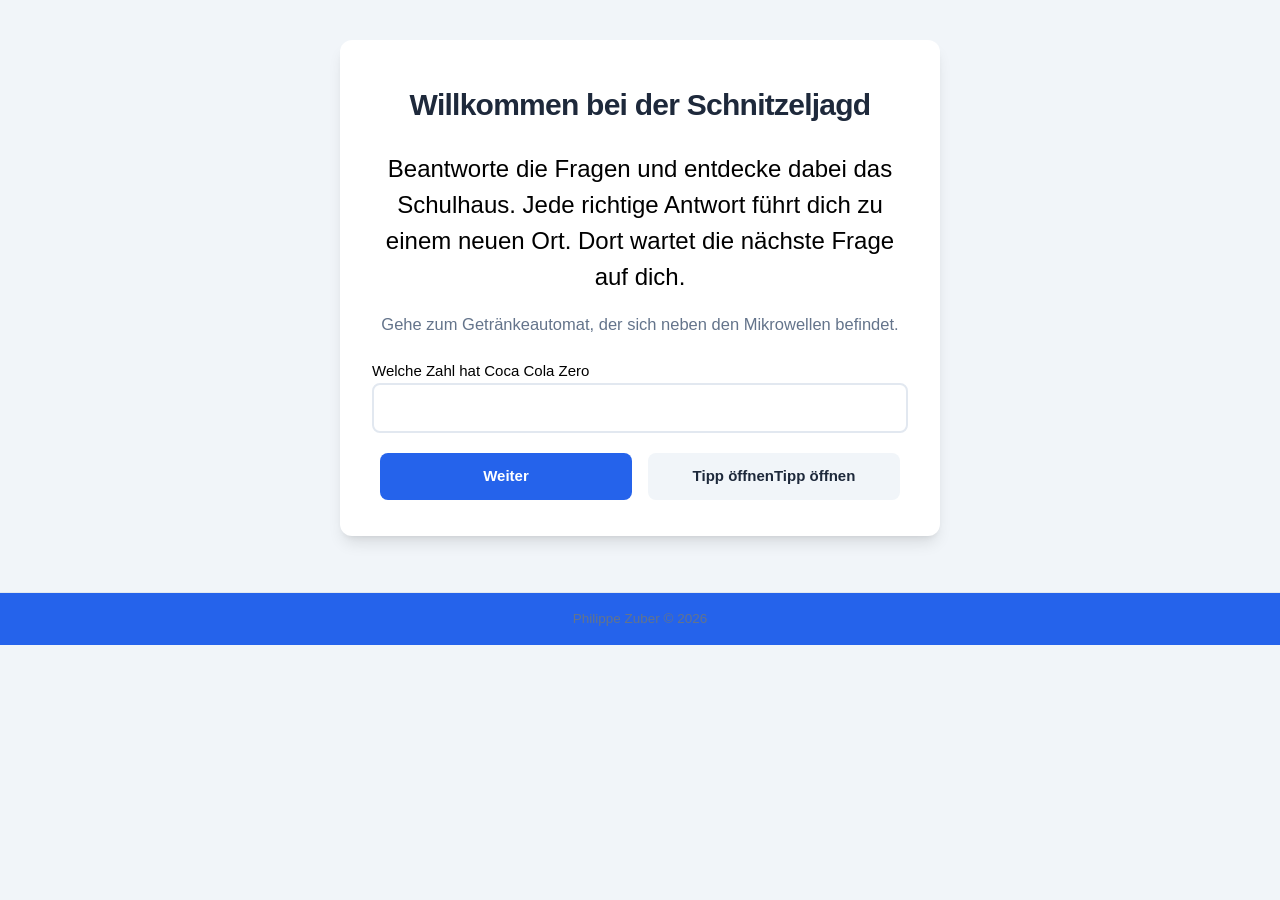
<file: index.html>
<!DOCTYPE html>
<html lang="de">
<head>
    <meta charset="UTF-8">
    <meta name="viewport" content="width=device-width, initial-scale=1.0">
    <title>Schnitzeljagd</title>
    <link rel="stylesheet" href="https://www.w3schools.com/w3css/4/w3.css">
    <link href="https://fonts.googleapis.com/css2?family=Inter:wght@400;600;700&display=swap" rel="stylesheet">
    <link rel="stylesheet" href="css/css.css">
</head>
<body class="w3-light-grey">
    <!-- Hauptinhalt --><!--Test-->
    <div class="w3-container w3-white w3-margin-top w3-padding-16 w3-card-4">
        <h2 class="w3-center">Willkommen bei der Schnitzeljagd</h2>
        <h3 class="w3-center">Beantworte die Fragen und entdecke dabei das Schulhaus. Jede richtige Antwort führt dich zu einem neuen Ort. Dort wartet die nächste Frage auf dich.</h3>
        <p class="w3-center">Gehe zum Getränkeautomat, der sich neben den Mikrowellen befindet.</p>
        
        <form classfor="eingabefeld">Welche Zahl hat Coca Cola Zero</label>
            <input class="w3-input w3-border" type="text" id="eingabefeld" name="eingabefeld" pattern="23" title="Coca Cola zero ist an einem anderen Ort." required>
            <div class="w3-row w3-margin-top">
                <div class="w3-col s6 w3-padding-small">
                    <button class="w3-button w3-blue w3-block" type="submit">Weiter</button>
                </div>
                <div class="w3-col s6 w3-padding-small">
                    <button type="button" onclick="document.getElementById('id01').style.display='block'" class="w3-button w3-light-grey w3-block">Tipp öffnen</buttona onclick="document.getElementById('id01').style.display='block'" class="w3-button w3-light-grey w3-margin-top">Tipp öffnen</a>
                </div>
                </div>
            </div>
        </form>
    </div>
</body>
<!--Modal Window-->
<div id="id01" class="w3-modal">
    <div class="w3-modal-content w3-animate-top w3-card-4">
      <header class="w3-container w3-blue"> 
        <span onclick="document.getElementById('id01').style.display='none'" 
        class="w3-button w3-display-topright">&times;</span>
        <h2>Tipp</h2>
      </header>
      <div class="w3-container">
        <p>Da hat wohl jemand den Automaten neu eingeräumt die Antwort ist 23.</p>
      </div>
      <footer class="w3-container w3-blue">
        <p></p>
      </footer>
    </div>
  </div>
<!-- Footer -->
<footer class="w3-container w3-blue w3-center w3-padding-16 w3-margin-top">
    <p>Philippe Zuber &copy; 2026</p>
</footer>
</html>
</file>
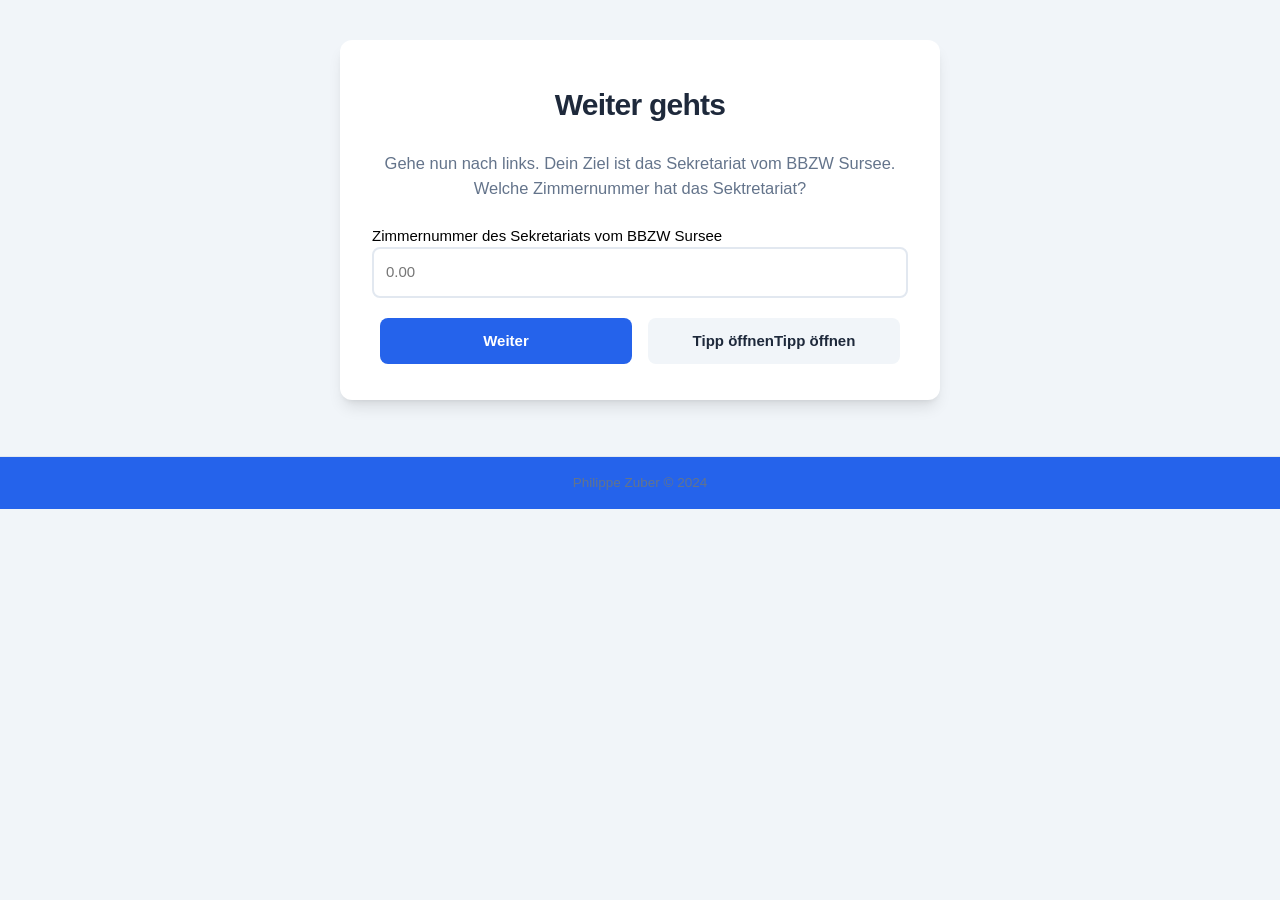
<file: form1.html>
<!DOCTYPE html>
<html lang="de">
<head>
    <meta charset="UTF-8">
    <meta name="viewport" content="width=device-width, initial-scale=1.0">
    <title>Schnitzeljagd</title>
    <link rel="stylesheet" href="https://www.w3schools.com/w3css/4/w3.css">
    <link href="https://fonts.googleapis.com/css2?family=Inter:wght@400;600;700&display=swap" rel="stylesheet">
    <link rel="stylesheet" href="css/css.css">
</head>
<body class="w3-light-grey">
    <!-- Hauptinhalt test -->
    <div class="w3-container w3-white w3-margin-top w3-padding-16 w3-card-4">
        <h2 class="w3-center">Weiter gehts</h2>
        <p class="w3-center">Gehe nun nach links. Dein Ziel ist das Sekretariat vom BBZW Sursee. Welche Zimmernummer hat das Sektretariat?</p>
        
        <form classfor="eingabefeld">Zimmernummer des Sekretariats vom BBZW Sursee</label>
            <input class="w3-input w3-border" type="text" id="eingabefeld" name="eingabefeld" pattern="0.14" title="Pass auf, dass du nicht beim Sekretariat vom BBZ*G* landest." required placeholder="0.00">
            <div class="w3-row w3-margin-top">
                <div class="w3-col s6 w3-padding-small">
                    <button class="w3-button w3-blue w3-block" type="submit">Weiter</button>
                </div>
                <div class="w3-col s6 w3-padding-small">
                    <button type="button" onclick="document.getElementById('id01').style.display='block'" class="w3-button w3-light-grey w3-block">Tipp öffnen</buttona onclick="document.getElementById('id01').style.display='block'" class="w3-button w3-light-grey w3-margin-top">Tipp öffnen</a>
                </div>
                </div>
            </div>
        </form>
    </div>
</body>
<!--Modal Window-->
<div id="id01" class="w3-modal">
    <div class="w3-modal-content w3-animate-top w3-card-4">
      <header class="w3-container w3-blue"> 
        <span onclick="document.getElementById('id01').style.display='none'" 
        class="w3-button w3-display-topright">&times;</span>
        <h2>Tipp Topp</h2>
      </header>
      <div class="w3-container">
        <p>0.14</p>
      </div>
      <footer class="w3-container w3-blue">
        <p></p>
      </footer>
    </div>
  </div>
<!-- Footer -->
<footer class="w3-container w3-blue w3-center w3-padding-16 w3-margin-top">
    <p>Philippe Zuber &copy; 2024</p>
</footer>
</html>
</file>
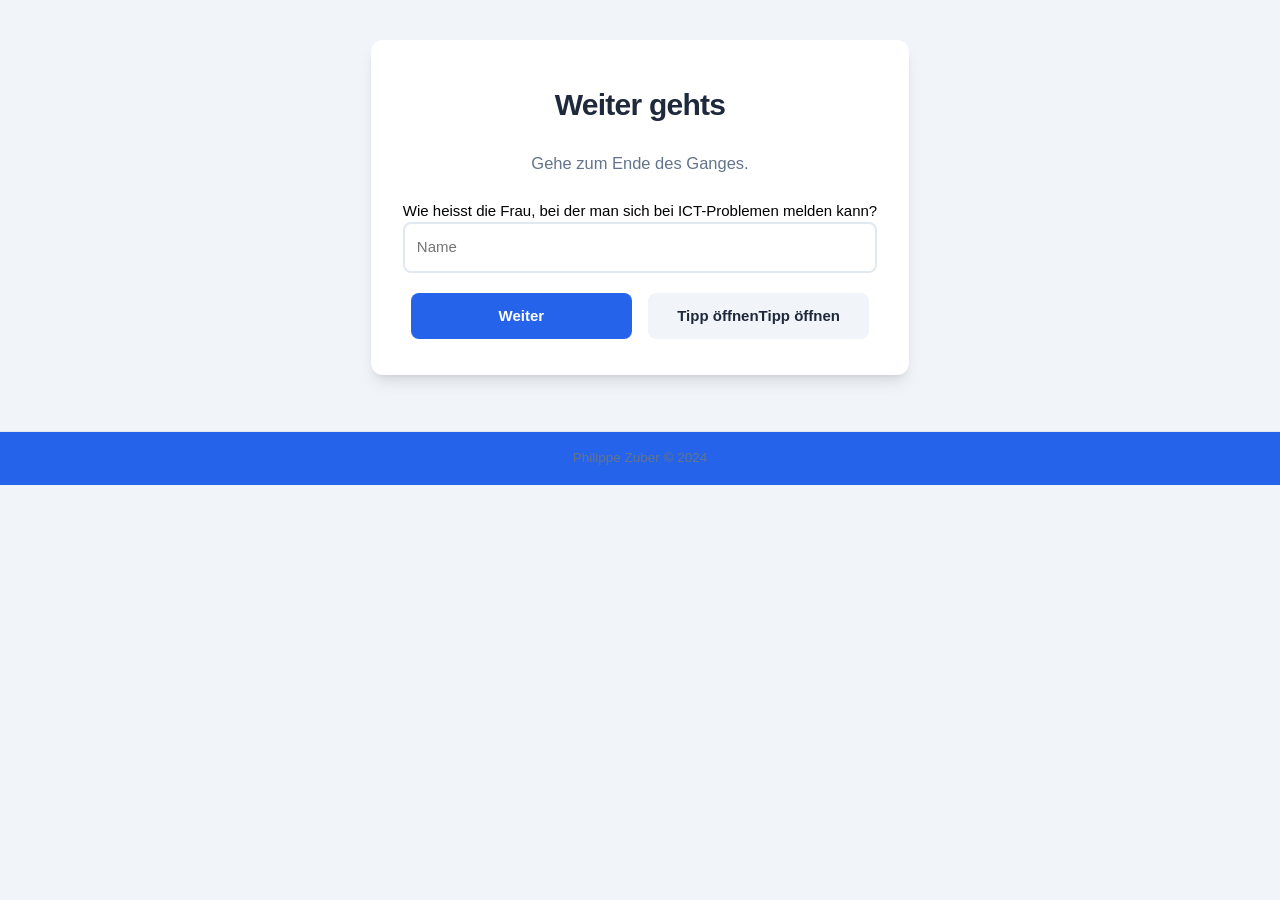
<file: form2.html>
<!DOCTYPE html>
<html lang="de">
<head>
    <meta charset="UTF-8">
    <meta name="viewport" content="width=device-width, initial-scale=1.0">
    <title>Rätseltour</title>
    <link rel="stylesheet" href="https://www.w3schools.com/w3css/4/w3.css">
    <link href="https://fonts.googleapis.com/css2?family=Inter:wght@400;600;700&display=swap" rel="stylesheet">
    <link rel="stylesheet" href="css/css.css">
</head>
<body class="w3-light-grey">
    <!-- Hauptinhalt -->
    <div class="w3-container w3-white w3-margin-top w3-padding-16 w3-card-4">
        <h2 class="w3-center">Weiter gehts</h2>
        <p class="w3-center">Gehe zum Ende des Ganges.</p>
        
        <form classfor="eingabefeld">Wie heisst die Frau, bei der man sich bei ICT-Problemen melden kann?</label>
            <input class="w3-input w3-border" type="text" id="eingabefeld" name="eingabefeld" pattern="Brigitte Mühlebach" title="Wenn etwas falsch eingegeben wurde" required placeholder="Name">
            <div class="w3-row w3-margin-top">
                <div class="w3-col s6 w3-padding-small">
                    <button class="w3-button w3-blue w3-block" type="submit">Weiter</button>
                </div>
                <div class="w3-col s6 w3-padding-small">
                    <button type="button" onclick="document.getElementById('id01').style.display='block'" class="w3-button w3-light-grey w3-block">Tipp öffnen</buttona onclick="document.getElementById('id01').style.display='block'" class="w3-button w3-light-grey w3-margin-top">Tipp öffnen</a>
                </div>
                </div>
            </div>
        </form>
    </div>
</body>
<!--Modal Window-->
<div id="id01" class="w3-modal">
    <div class="w3-modal-content w3-animate-top w3-card-4">
      <header class="w3-container w3-blue"> 
        <span onclick="document.getElementById('id01').style.display='none'" 
        class="w3-button w3-display-topright">&times;</span>
        <h2>Tipp</h2>
      </header>
      <div class="w3-container">
        <p>Brigitte Mühlebach</p>
      </div>
      <footer class="w3-container w3-blue">
        <p></p>
      </footer>
    </div>
  </div>
<!-- Footer -->
<footer class="w3-container w3-blue w3-center w3-padding-16 w3-margin-top">
    <p>Philippe Zuber &copy; 2024</p>
</footer>
</html>
</file>
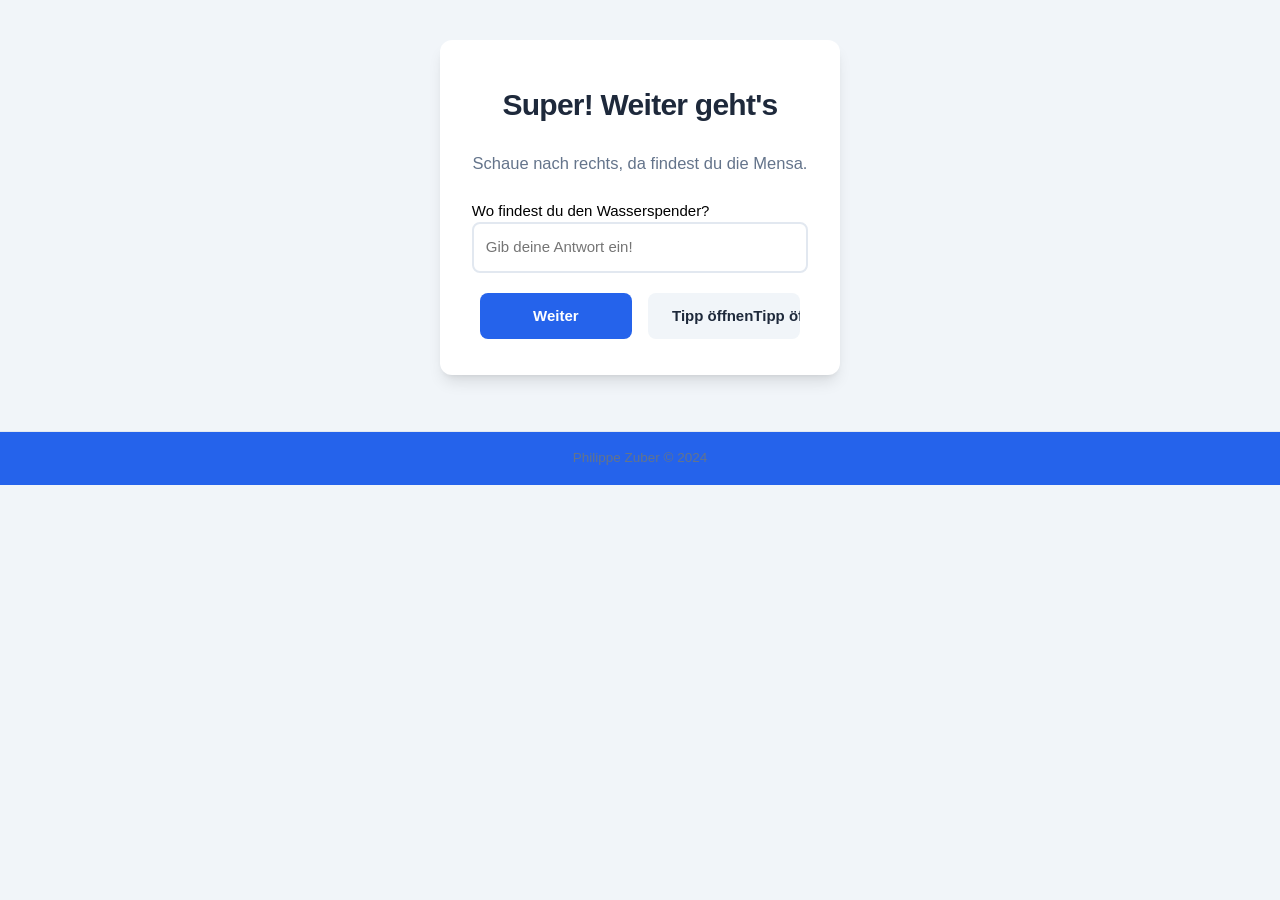
<file: form3.html>
<!DOCTYPE html>
<html lang="de">
<head>
    <meta charset="UTF-8">
    <meta name="viewport" content="width=device-width, initial-scale=1.0">
    <title>Schnitzeljagd</title>
    <link rel="stylesheet" href="https://www.w3schools.com/w3css/4/w3.css">
    <link href="https://fonts.googleapis.com/css2?family=Inter:wght@400;600;700&display=swap" rel="stylesheet">
    <link rel="stylesheet" href="css/css.css">
</head>
<body class="w3-light-grey">
    <!-- Hauptinhalt -->
    <div class="w3-container w3-white w3-margin-top w3-padding-16 w3-card-4">
        <h2 class="w3-center">Super! Weiter geht's</h2>
        <p class="w3-center">Schaue nach rechts, da findest du die Mensa.</p>
        
        <form classfor="eingabefeld">Wo findest du den Wasserspender?</label>
            <input class="w3-input w3-border" type="text" id="eingabefeld" name="eingabefeld" pattern="Mitte" title="Wenn etwas falsch eingegeben wurde" required placeholder="Gib deine Antwort ein!">
            <div class="w3-row w3-margin-top">
                <div class="w3-col s6 w3-padding-small">
                    <button class="w3-button w3-blue w3-block" type="submit">Weiter</button>
                </div>
                <div class="w3-col s6 w3-padding-small">
                    <button type="button" onclick="document.getElementById('id01').style.display='block'" class="w3-button w3-light-grey w3-block">Tipp öffnen</buttona onclick="document.getElementById('id01').style.display='block'" class="w3-button w3-light-grey w3-margin-top">Tipp öffnen</a>
                </div>
                </div>
            </div>
        </form>
    </div>
</body>
<!--Modal Window-->
<div id="id01" class="w3-modal">
    <div class="w3-modal-content w3-animate-top w3-card-4">
      <header class="w3-container w3-blue"> 
        <span onclick="document.getElementById('id01').style.display='none'" 
        class="w3-button w3-display-topright">&times;</span>
        <h2>Tipp</h2>
      </header>
      <div class="w3-container">
        <p>Links, Rechts oder Mitte</p>
      </div>
      <footer class="w3-container w3-blue">
        <p></p>
      </footer>
    </div>
  </div>
<!-- Footer -->
<footer class="w3-container w3-blue w3-center w3-padding-16 w3-margin-top">
    <p>Philippe Zuber &copy; 2024</p>
</footer>
</html>
</file>
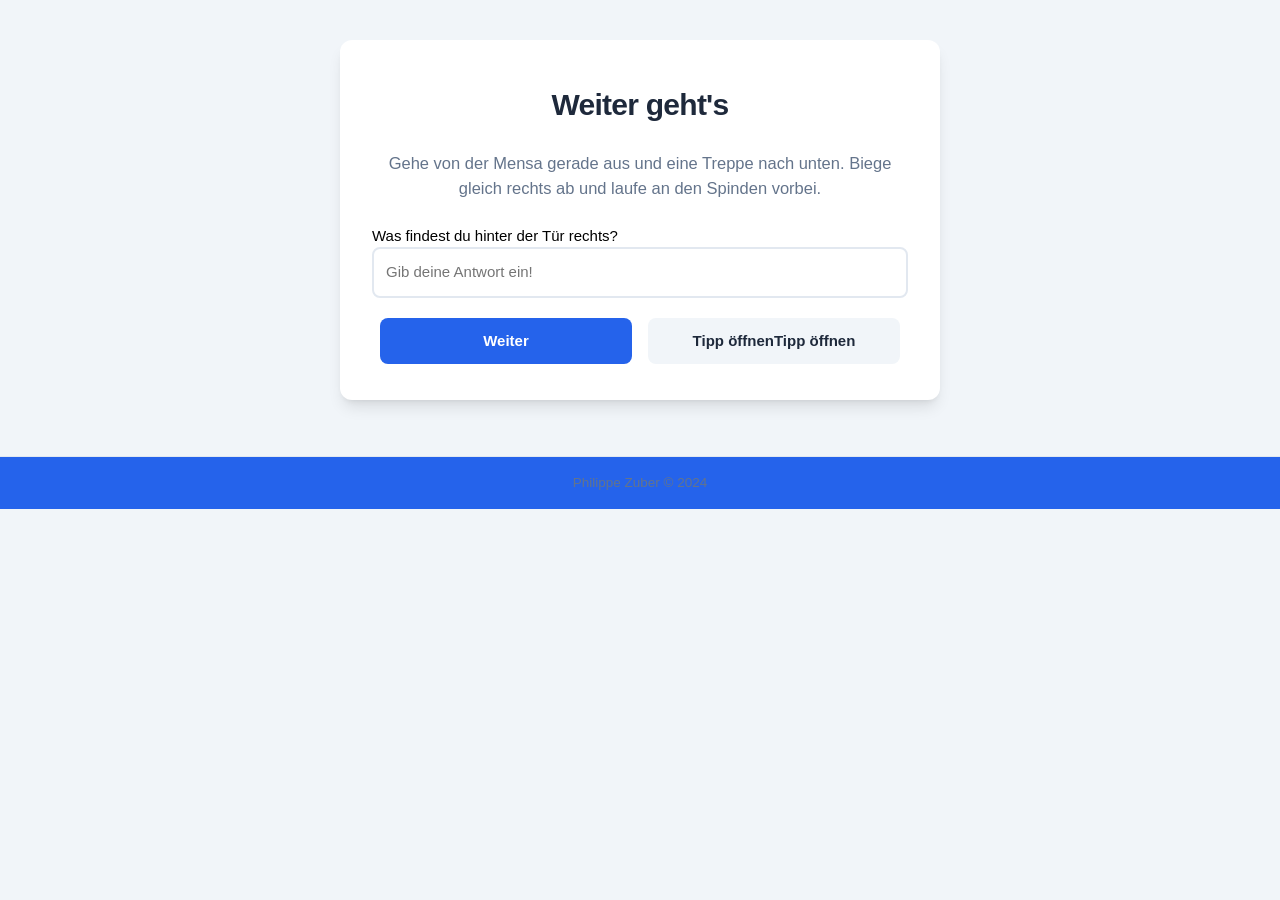
<file: form4.html>
<!DOCTYPE html>
<html lang="de">
<head>
    <meta charset="UTF-8">
    <meta name="viewport" content="width=device-width, initial-scale=1.0">
    <title>Schnitzeljagd</title>
    <link rel="stylesheet" href="https://www.w3schools.com/w3css/4/w3.css">
    <link href="https://fonts.googleapis.com/css2?family=Inter:wght@400;600;700&display=swap" rel="stylesheet">
    <link rel="stylesheet" href="css/css.css">
</head>
<body class="w3-light-grey">
    <!-- Hauptinhalt -->
    <div class="w3-container w3-white w3-margin-top w3-padding-16 w3-card-4">
        <h2 class="w3-center">Weiter geht's</h2>
        <p class="w3-center">Gehe von der Mensa gerade aus und eine Treppe nach unten. Biege gleich rechts ab und laufe an den Spinden vorbei.</p>
        
        <form classfor="eingabefeld">Was findest du hinter der Tür rechts?</label>
            <input class="w3-input w3-border" type="text" id="eingabefeld" name="eingabefeld" pattern="Veloraum"" title="Wenn etwas falsch eingegeben wurde" required placeholder="Gib deine Antwort ein!">
            <div class="w3-row w3-margin-top">
                <div class="w3-col s6 w3-padding-small">
                    <button class="w3-button w3-blue w3-block" type="submit">Weiter</button>
                </div>
                <div class="w3-col s6 w3-padding-small">
                    <button type="button" onclick="document.getElementById('id01').style.display='block'" class="w3-button w3-light-grey w3-block">Tipp öffnen</buttona onclick="document.getElementById('id01').style.display='block'" class="w3-button w3-light-grey w3-margin-top">Tipp öffnen</a>
                </div>
                </div>
            </div>
        </form>
    </div>
</body>
<!--Modal Window-->
<div id="id01" class="w3-modal">
    <div class="w3-modal-content w3-animate-top w3-card-4">
      <header class="w3-container w3-blue"> 
        <span onclick="document.getElementById('id01').style.display='none'" 
        class="w3-button w3-display-topright">&times;</span>
        <h2>Tipp</h2>
      </header>
      <div class="w3-container">
        <p>Veloraum</p>
      </div>
      <footer class="w3-container w3-blue">
        <p></p>
      </footer>
    </div>
  </div>
<!-- Footer -->
<footer class="w3-container w3-blue w3-center w3-padding-16 w3-margin-top">
    <p>Philippe Zuber &copy; 2024</p>
</footer>
</html>
</file>
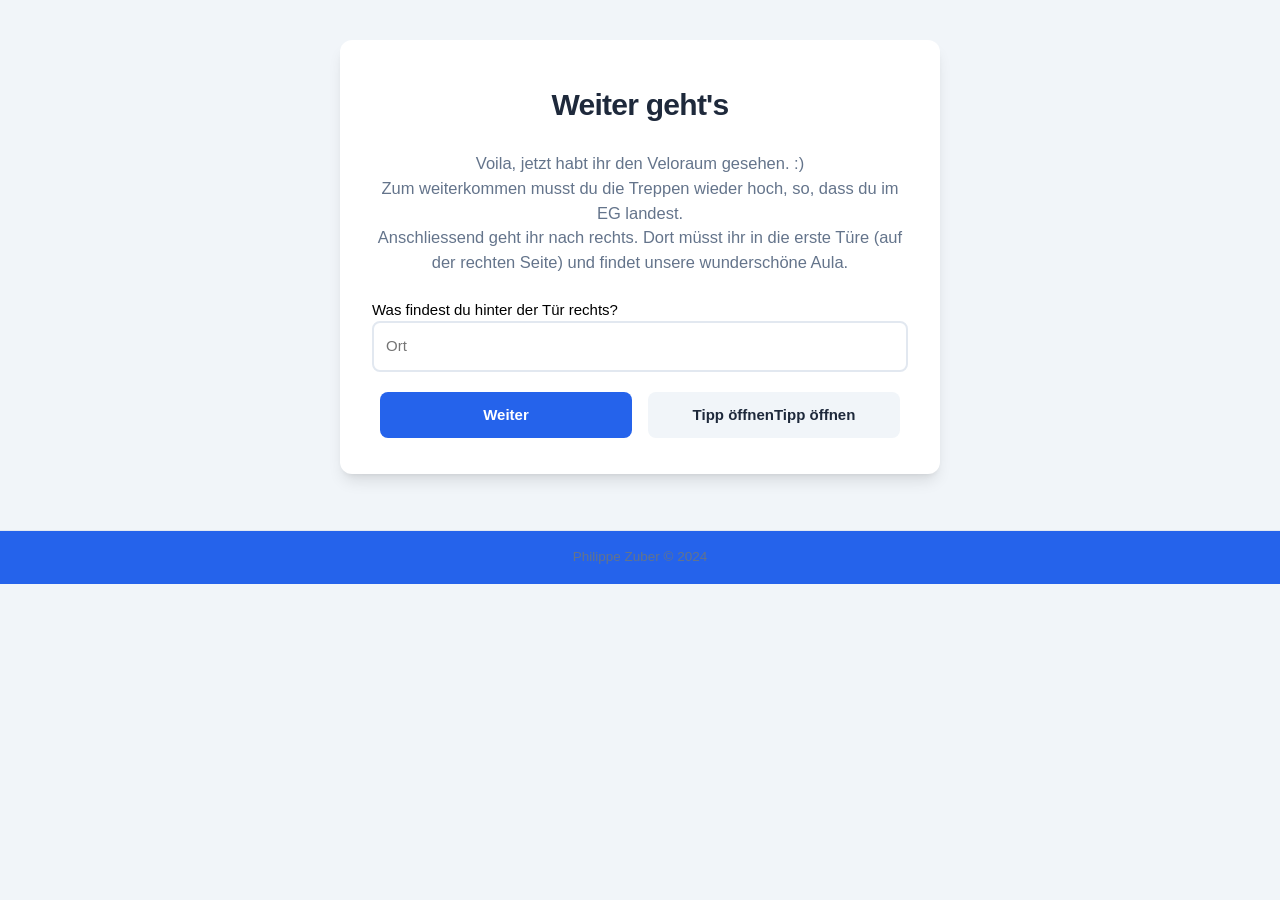
<file: form5.html>
<!DOCTYPE html>
<html lang="de">
<head>
    <meta charset="UTF-8">
    <meta name="viewport" content="width=device-width, initial-scale=1.0">
    <title>Schnitzeljagd</title>
    <link rel="stylesheet" href="https://www.w3schools.com/w3css/4/w3.css">
    <link href="https://fonts.googleapis.com/css2?family=Inter:wght@400;600;700&display=swap" rel="stylesheet">
    <link rel="stylesheet" href="css/css.css">
</head>
<body class="w3-light-grey">
    <!-- Hauptinhalt -->
    <div class="w3-container w3-white w3-margin-top w3-padding-16 w3-card-4">
        <h2 class="w3-center">Weiter geht's</h2>
        <p class="w3-center">Voila, jetzt habt ihr den Veloraum gesehen. :) <br> Zum weiterkommen musst du die Treppen wieder hoch, so, dass du im EG landest.<br> 
        Anschliessend geht ihr nach rechts. Dort müsst ihr in die erste Türe (auf der rechten Seite) und findet unsere wunderschöne Aula.</p>
        
        <form classfor="eingabefeld">Was findest du hinter der Tür rechts?</label>
            <input class="w3-input w3-border" type="text" id="eingabefeld" name="eingabefeld" pattern="Veloraum"" title="Wenn etwas falsch eingegeben wurde" required placeholder="Ort">
            <div class="w3-row w3-margin-top">
                <div class="w3-col s6 w3-padding-small">
                    <button class="w3-button w3-blue w3-block" type="submit">Weiter</button>
                </div>
                <div class="w3-col s6 w3-padding-small">
                    <button type="button" onclick="document.getElementById('id01').style.display='block'" class="w3-button w3-light-grey w3-block">Tipp öffnen</buttona onclick="document.getElementById('id01').style.display='block'" class="w3-button w3-light-grey w3-margin-top">Tipp öffnen</a>
                </div>
                </div>
            </div>
        </form>
    </div>
</body>
<!--Modal Window-->
<div id="id01" class="w3-modal">
    <div class="w3-modal-content w3-animate-top w3-card-4">
      <header class="w3-container w3-blue"> 
        <span onclick="document.getElementById('id01').style.display='none'" 
        class="w3-button w3-display-topright">&times;</span>
        <h2>Tipp</h2>
      </header>
      <div class="w3-container">
        <p>Veloraum</p>
      </div>
      <footer class="w3-container w3-blue">
        <p></p>
      </footer>
    </div>
  </div>
<!-- Footer -->
<footer class="w3-container w3-blue w3-center w3-padding-16 w3-margin-top">
    <p>Philippe Zuber &copy; 2024</p>
</footer>
</html>
</file>
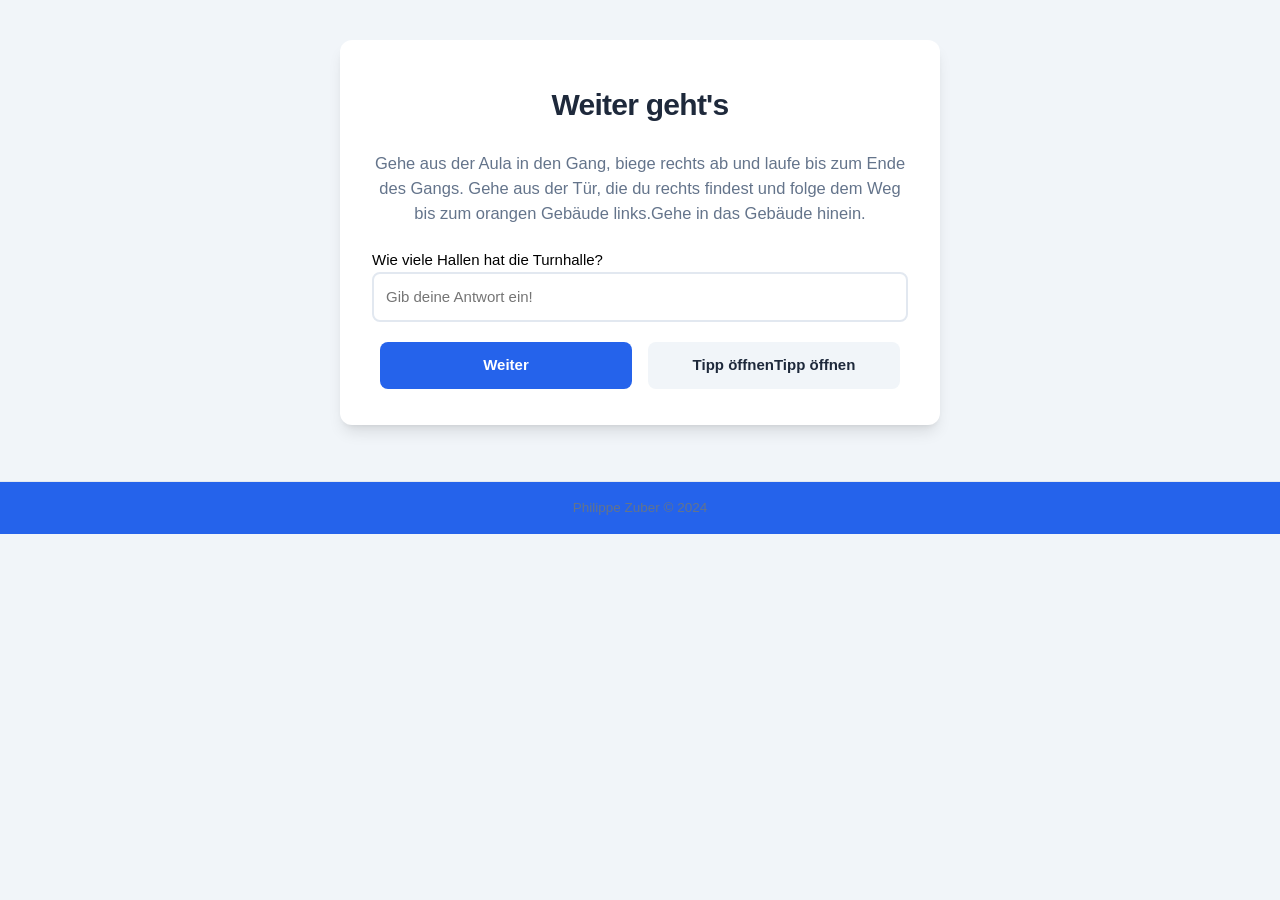
<file: form6.html>
<!DOCTYPE html>
<html lang="de">
<head>
    <meta charset="UTF-8">
    <meta name="viewport" content="width=device-width, initial-scale=1.0">
    <title>Schnitzeljagd</title>
    <link rel="stylesheet" href="https://www.w3schools.com/w3css/4/w3.css">
    <link href="https://fonts.googleapis.com/css2?family=Inter:wght@400;600;700&display=swap" rel="stylesheet">
    <link rel="stylesheet" href="css/css.css">
</head>
<body class="w3-light-grey">
    <!-- Hauptinhalt -->
    <div class="w3-container w3-white w3-margin-top w3-padding-16 w3-card-4">
        <h2 class="w3-center">Weiter geht's</h2>
        <p class="w3-center">Gehe aus der Aula in den Gang, biege rechts ab und laufe bis zum Ende des Gangs. Gehe aus der Tür, die du rechts findest und folge dem Weg bis zum orangen Gebäude links.Gehe in das Gebäude hinein.</p>
        
        <form classfor="eingabefeld">Wie viele Hallen hat die Turnhalle?</label>
            <input class="w3-input w3-border" type="text" id="eingabefeld" name="eingabefeld" pattern="3"" title="Wenn etwas falsch eingegeben wurde" required placeholder="Gib deine Antwort ein!">
            <div class="w3-row w3-margin-top">
                <div class="w3-col s6 w3-padding-small">
                    <button class="w3-button w3-blue w3-block" type="submit">Weiter</button>
                </div>
                <div class="w3-col s6 w3-padding-small">
                    <button type="button" onclick="document.getElementById('id01').style.display='block'" class="w3-button w3-light-grey w3-block">Tipp öffnen</buttona onclick="document.getElementById('id01').style.display='block'" class="w3-button w3-light-grey w3-margin-top">Tipp öffnen</a>
                </div>
                </div>
            </div>
        </form>
    </div>
</body>
<!--Modal Window-->
<div id="id01" class="w3-modal">
    <div class="w3-modal-content w3-animate-top w3-card-4">
      <header class="w3-container w3-blue"> 
        <span onclick="document.getElementById('id01').style.display='none'" 
        class="w3-button w3-display-topright">&times;</span>
        <h2>Tipp</h2>
      </header>
      <div class="w3-container">
        <p>Zähle die Hallen</p>
      </div>
      <footer class="w3-container w3-blue">
        <p></p>
      </footer>
    </div>
  </div>
<!-- Footer -->
<footer class="w3-container w3-blue w3-center w3-padding-16 w3-margin-top">
    <p>Philippe Zuber &copy; 2024</p>
</footer>
</html>
</file>
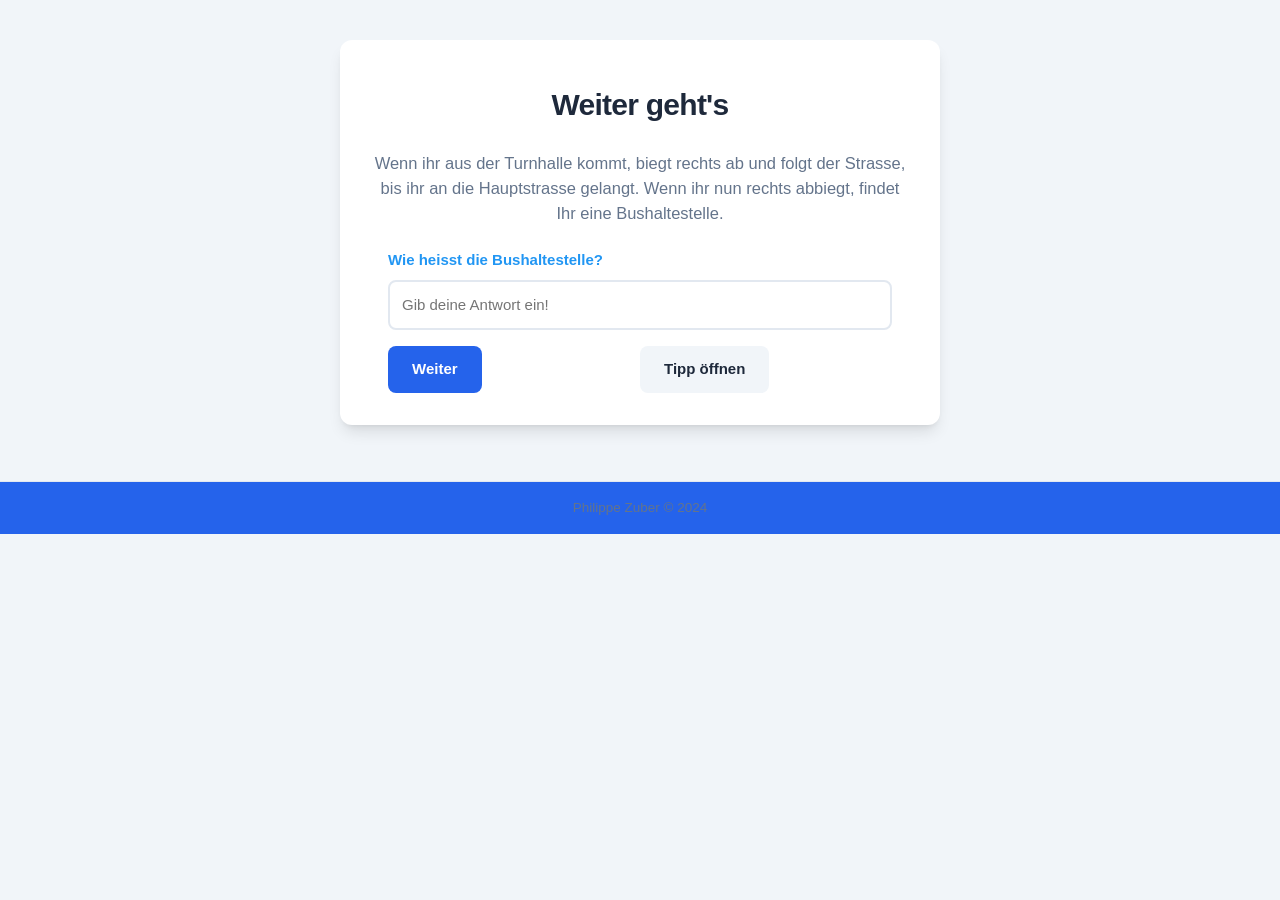
<file: form7.html>
<!DOCTYPE html>
<html lang="de">
<head>
    <meta charset="UTF-8">
    <meta name="viewport" content="width=device-width, initial-scale=1.0">
    <title>Schnitzeljagd</title>
    <link rel="stylesheet" href="https://www.w3schools.com/w3css/4/w3.css">
    <link rel="stylesheet" href="css/css.css">
</head>
<body class="w3-light-grey">
    <!-- Hauptinhalt -->
    <div class="w3-container w3-white w3-margin-top w3-padding-16 w3-card-4">
        <h2 class="w3-center">Weiter geht's</h2>
        <p class="w3-center"> Wenn ihr aus der Turnhalle kommt, biegt rechts ab und folgt der Strasse, bis ihr an die Hauptstrasse gelangt. Wenn ihr nun rechts abbiegt, findet Ihr eine Bushaltestelle. </p>
        
        <form class="w3-container w3-margin-top" action="form5.html" method="get">
            <label class="w3-text-blue" for="eingabefeld">Wie heisst die Bushaltestelle?</label>
            <input class="w3-input w3-border" type="text" id="eingabefeld" name="eingabefeld" pattern="Sursee, Kotten"" title="Wenn etwas falsch eingegeben wurde" required placeholder="Gib deine Antwort ein!">
            <div class="w3-row">
                <div class="w3-col s6">
                    <button class="w3-button w3-blue w3-margin-top" type="submit">Weiter</button>
                </div>
                <div class="w3-col s6">
                    <a onclick="document.getElementById('id01').style.display='block'" class="w3-button w3-light-grey w3-margin-top">Tipp öffnen</a>
                </div>
                </div>
            </div>
        </form>
    </div>
</body>
<!--Modal Window-->
<div id="id01" class="w3-modal">
    <div class="w3-modal-content w3-animate-top w3-card-4">
      <header class="w3-container w3-blue"> 
        <span onclick="document.getElementById('id01').style.display='none'" 
        class="w3-button w3-display-topright">&times;</span>
        <h2>Tipp</h2>
      </header>
      <div class="w3-container">
        <p>Sursee,...</p>
      </div>
      <footer class="w3-container w3-blue">
        <p></p>
      </footer>
    </div>
  </div>
<!-- Footer -->
<footer class="w3-container w3-blue w3-center w3-padding-16 w3-margin-top">
    <p>Philippe Zuber &copy; 2024</p>
</footer>
</html>
</file>
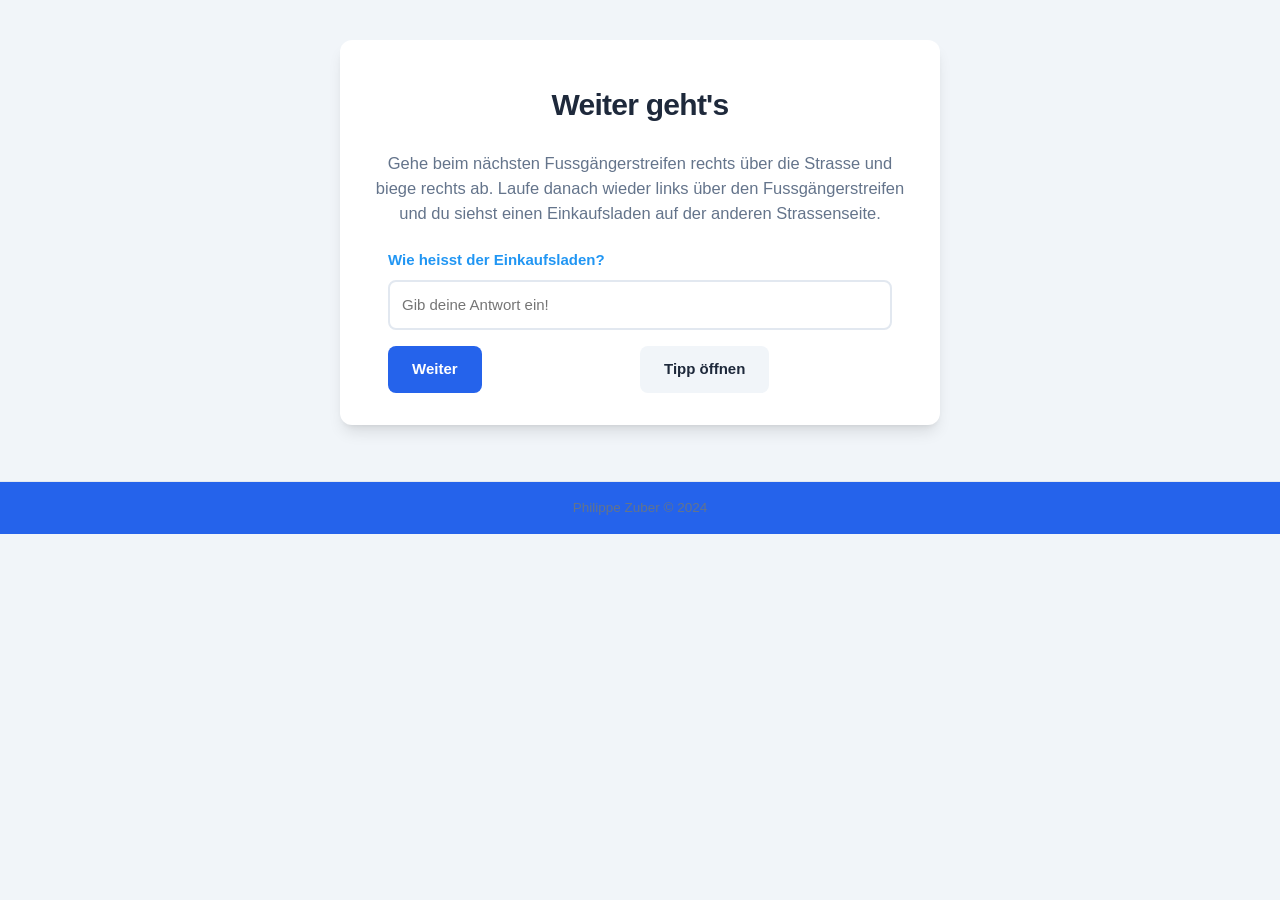
<file: form8.html>
<!DOCTYPE html>
<html lang="de">
<head>
    <meta charset="UTF-8">
    <meta name="viewport" content="width=device-width, initial-scale=1.0">
    <title>Schnitzeljagd</title>
    <link rel="stylesheet" href="https://www.w3schools.com/w3css/4/w3.css">
    <link rel="stylesheet" href="css/css.css">
</head>
<body class="w3-light-grey">
    <!-- Hauptinhalt -->
    <div class="w3-container w3-white w3-margin-top w3-padding-16 w3-card-4">
        <h2 class="w3-center">Weiter geht's</h2>
        <p class="w3-center">Gehe beim nächsten Fussgängerstreifen rechts über die Strasse und biege rechts ab. Laufe danach wieder links über den Fussgängerstreifen und du siehst einen Einkaufsladen auf der anderen Strassenseite.</p>
        
        <form class="w3-container w3-margin-top" action="form8.html" method="get">
            <label class="w3-text-blue" for="eingabefeld">Wie heisst der Einkaufsladen?</label>
            <input class="w3-input w3-border" type="text" id="eingabefeld" name="eingabefeld" pattern="Aldi"" title="Wenn etwas falsch eingegeben wurde" required placeholder="Gib deine Antwort ein!">
            <div class="w3-row">
                <div class="w3-col s6">
                    <button class="w3-button w3-blue w3-margin-top" type="submit">Weiter</button>
                </div>
                <div class="w3-col s6">
                    <a onclick="document.getElementById('id01').style.display='block'" class="w3-button w3-light-grey w3-margin-top">Tipp öffnen</a>
                </div>
                </div>
            </div>
        </form>
    </div>
</body>
<!--Modal Window-->
<div id="id01" class="w3-modal">
    <div class="w3-modal-content w3-animate-top w3-card-4">
      <header class="w3-container w3-blue"> 
        <span onclick="document.getElementById('id01').style.display='none'" 
        class="w3-button w3-display-topright">&times;</span>
        <h2>Tipp</h2>
      </header>
      <div class="w3-container">
        <p>nicht Lidl</p>
      </div>
      <footer class="w3-container w3-blue">
        <p></p>
      </footer>
    </div>
  </div>
<!-- Footer -->
<footer class="w3-container w3-blue w3-center w3-padding-16 w3-margin-top">
    <p>Philippe Zuber &copy; 2024</p>
</footer>
</html>
</file>
<file: css/css.css>
:root {
  --primary-color: #2563eb;
  --primary-hover: #1d4ed8;
  --bg-color: #f8fafc;
  --card-bg: #ffffff;
  --text-main: #1e293b;
  --text-muted: #64748b;
  --border-color: #e2e8f0;
  --radius: 12px;
  --shadow: 0 4px 6px -1px rgb(0 0 0 / 0.1), 0 2px 4px -2px rgb(0 0 0 / 0.1);
  --shadow-lg:
    0 10px 15px -3px rgb(0 0 0 / 0.1), 0 4px 6px -4px rgb(0 0 0 / 0.1);
}

* {
  box-sizing: border-box;
}

body {
  font-family:
    "Segoe UI", Roboto, Helvetica, Arial, sans-serif, "Apple Color Emoji",
    "Segoe UI Emoji";
  background-color: var(--bg-color);
  color: var(--text-main);
  margin: 0;
  display: flex;
  flex-direction: column;
  min-height: 100vh;
  line-height: 1.5;
}

.w3-container.w3-card-4 {
  max-width: 600px;
  margin: 40px auto !important;
  padding: 32px !important;
  border-radius: var(--radius);
  background-color: var(--card-bg);
  box-shadow: var(--shadow-lg) !important;
  border: none !important;
}

h2 {
  font-weight: 700;
  letter-spacing: -0.025em;
  margin-bottom: 24px;
  color: var(--text-main);
}

p {
  color: var(--text-muted);
  font-size: 1.1rem;
  margin-bottom: 24px;
}

.w3-input {
  border: 2px solid var(--border-color) !important;
  border-radius: 8px !important;
  padding: 12px !important;
  transition:
    border-color 0.2s,
    box-shadow 0.2s;
  font-size: 1rem;
}

.w3-input:focus {
  border-color: var(--primary-color) !important;
  box-shadow: 0 0 0 3px rgba(37, 99, 235, 0.1);
  outline: none;
}

.w3-button {
  border-radius: 8px !important;
  font-weight: 600 !important;
  padding: 12px 24px !important;
  transition:
    transform 0.1s,
    background-color 0.2s !important;
  text-transform: none !important;
}

.w3-button:hover {
  transform: translateY(-1px);
}

.w3-button:active {
  transform: translateY(0);
}

.w3-blue,
.w3-hover-blue:hover {
  background-color: var(--primary-color) !important;
}

.w3-blue:hover {
  background-color: var(--primary-hover) !important;
}

.w3-light-grey {
  background-color: #f1f5f9 !important;
  color: var(--text-main) !important;
}

/* Modal Improvements */
.w3-modal-content {
  border-radius: var(--radius);
  overflow: hidden;
  box-shadow: var(--shadow-lg) !important;
}

.w3-modal-content header {
  padding: 20px !important;
}

.w3-modal-content .w3-container {
  padding: 24px !important;
}

label {
  display: block;
  margin-bottom: 8px;
  font-weight: 600;
  color: var(--primary-color) !important;
}

footer {
  margin-top: auto;
  background-color: var(--text-muted) !important;
  color: var(--text-main) !important;
  border-top: 1px solid var(--border-color);
  padding: 24px !important;
}

footer p {
  margin: 0;
  font-size: 0.9rem;
}

@media (max-width: 640px) {
  .w3-container.w3-card-4 {
    margin: 20px 16px !important;
    padding: 24px !important;
  }
}
</file>
